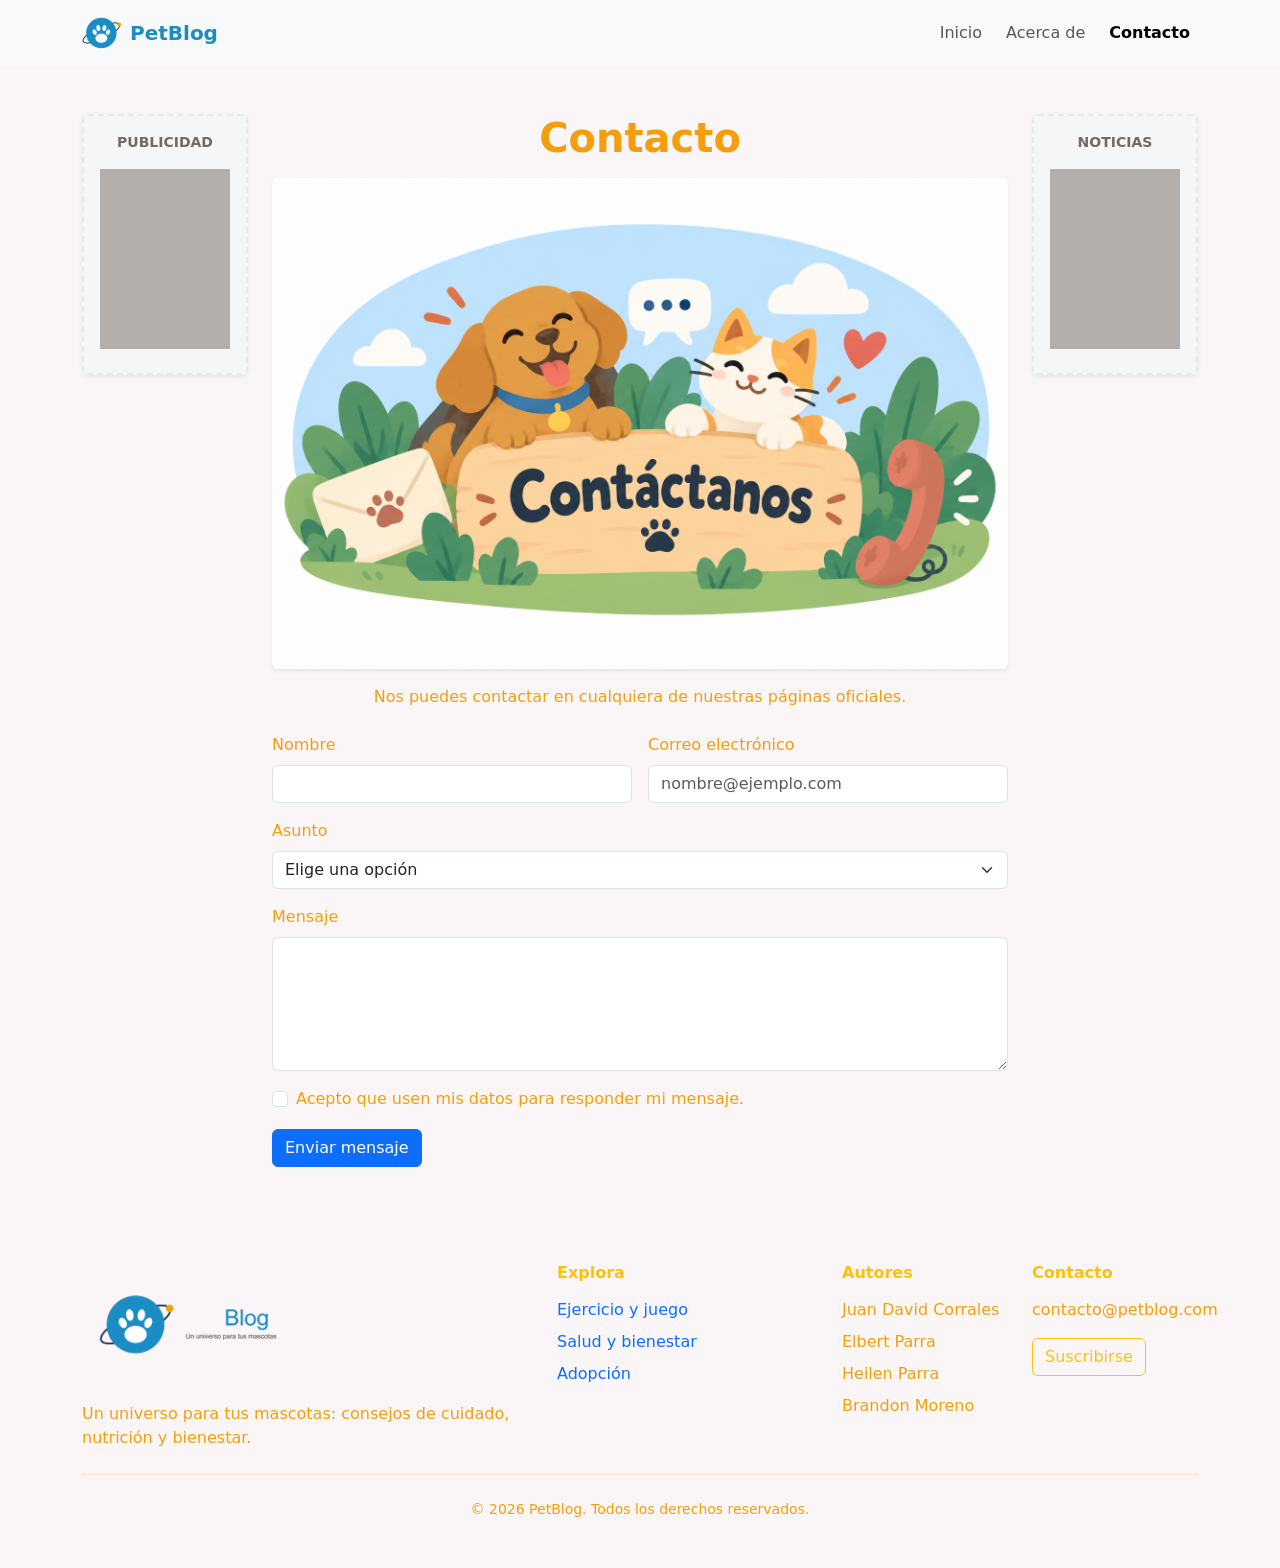
<file: index.html>
<!DOCTYPE html>
<html lang="es">
<head>
  <meta charset="UTF-8">
  <meta name="viewport" content="width=device-width, initial-scale=1.0">
  <title>Contacto | PetBlog</title>
  <link href="https://cdn.jsdelivr.net/npm/bootstrap@5.3.8/dist/css/bootstrap.min.css" rel="stylesheet" integrity="sha384-sRIl4kxILFvY47J16cr9ZwB07vP4J8+LH7qKQnuqkuIAvNWLzeN8tE5YBujZqJLB" crossorigin="anonymous">
  <link rel="stylesheet" href="style.css">
  <link rel="icon" href="img/favicon.ico">
</head>

<body>

  <nav class="navbar navbar-expand-lg bg-body-tertiary sticky-top">
    <div class="container">
      <a class="navbar-brand d-flex align-items-center gap-2" href="index.html">
        <img src="img/logo-icon.png" alt="Logo PetBlog" width="40" height="40">
        <span class="fw-semibold" style="color: #1B8CC4;">PetBlog</span>
      </a>

      <button class="navbar-toggler" type="button" data-bs-toggle="collapse" data-bs-target="#navbarNavAltMarkup" aria-controls="navbarNavAltMarkup" aria-expanded="false" aria-label="Abrir navegación">
        <span class="navbar-toggler-icon"></span>
      </button>

      <div class="collapse navbar-collapse" id="navbarNavAltMarkup">
        <div class="navbar-nav ms-lg-auto text-center gap-lg-2">
          <a class="nav-link" href="index.html">Inicio</a>
          <a class="nav-link" href="about.html">Acerca de</a>
          <a class="nav-link active fw-semibold" aria-current="page" href="contact.html">Contacto</a>
        </div>
      </div>
    </div>
  </nav>

  <main class="container my-5">

    <div class="row g-4">

      <aside class="col-12 col-md-2">
        <div class="aside-box p-3 text-center rounded shadow-sm">
          <small class="fw-bold text-uppercase d-block mb-2">Publicidad</small>
          <div class="placeholder-glow">
            <span class="placeholder col-12 my-2" style="height: 180px;"></span>
          </div>
        </div>
      </aside>

      <section class="col-12 col-md-8">

        <div class="text-center mb-4">
          <h1 class="fw-bold mb-3">Contacto</h1>
          <img src="img/contacto.jpg" class="img-fluid rounded shadow-sm mb-3" alt="Contacto PetBlog">
          <p class="mb-0">Nos puedes contactar en cualquiera de nuestras páginas oficiales.</p>
        </div>

        <form class="needs-validation" novalidate>

          <div class="row g-3">

            <div class="col-12 col-md-6">
              <label for="nombre" class="form-label">Nombre</label>
              <input type="text" class="form-control" id="nombre" name="nombre" required>
              <div class="invalid-feedback">Escribe tu nombre.</div>
            </div>

            <div class="col-12 col-md-6">
              <label for="email" class="form-label">Correo electrónico</label>
              <input type="email" class="form-control" id="email" name="email" placeholder="nombre@ejemplo.com" required>
              <div class="invalid-feedback">Escribe un correo válido.</div>
            </div>

            <div class="col-12">
              <label for="asunto" class="form-label">Asunto</label>
              <select class="form-select" id="asunto" name="asunto" required>
                <option value="" selected disabled>Elige una opción</option>
                <option>Consulta general</option>
                <option>Sugerir un tema para el blog</option>
                <option>Colaboración</option>
                <option>Otro</option>
              </select>
              <div class="invalid-feedback">Elige un asunto.</div>
            </div>

            <div class="col-12">
              <label for="mensaje" class="form-label">Mensaje</label>
              <textarea class="form-control" id="mensaje" name="mensaje" rows="5" required></textarea>
              <div class="invalid-feedback">Escribe tu mensaje.</div>
            </div>

            <div class="col-12">
              <div class="form-check">
                <input type="checkbox" class="form-check-input" id="acepto" required>
                <label class="form-check-label" for="acepto">
                  Acepto que usen mis datos para responder mi mensaje.
                </label>
                <div class="invalid-feedback">Debes aceptar para enviar.</div>
              </div>
            </div>

            <div class="col-12">
              <button type="submit" class="btn btn-primary">
                Enviar mensaje
              </button>
            </div>

          </div>

        </form>

      </section>

      <aside class="col-12 col-md-2">
        <div class="aside-box p-3 text-center rounded shadow-sm">
          <small class="fw-bold text-uppercase d-block mb-2">Noticias</small>
          <div class="placeholder-glow">
            <span class="placeholder col-12 my-2" style="height: 180px;"></span>
          </div>
        </div>
      </aside>

    </div>

  </main>

  <footer class="py-5">
    <div class="container">
      <div class="row g-4">

        <div class="col-12 col-md-5 text-center text-md-start">
          <img src="img/logo_pet_blog-Photoroom.png" alt="Logo PetBlog" class="img-fluid mb-3" style="max-width: 280px;">
          <p class="mb-0">Un universo para tus mascotas: consejos de cuidado, nutrición y bienestar.</p>
        </div>

        <div class="col-12 col-md-3">
          <h2 class="h6 fw-bold mb-3 text-warning">Explora</h2>
          <ul class="list-unstyled mb-0">
            <li class="mb-2"><a href="#" class="text-decoration-none">Ejercicio y juego</a></li>
            <li class="mb-2"><a href="#" class="text-decoration-none">Salud y bienestar</a></li>
            <li><a href="#" class="text-decoration-none">Adopción</a></li>
          </ul>
        </div>

        <div class="col-12 col-md-2">
          <h2 class="h6 fw-bold mb-3 text-warning">Autores</h2>
          <ul class="list-unstyled mb-0">
            <li class="mb-2">Juan David Corrales</li>
            <li class="mb-2">Elbert Parra</li>
            <li class="mb-2">Heilen Parra</li>
            <li>Brandon Moreno</li>
          </ul>
        </div>

        <div class="col-12 col-md-2">
          <h2 class="h6 fw-bold mb-3 text-warning">Contacto</h2>
          <p class="mb-3">contacto@petblog.com</p>
          <button id="boton-suscribirse" type="button" class="btn btn-outline-warning">Suscribirse</button>
        </div>

      </div>

      <hr class="my-4">

      <div class="text-center">
        <p class="small mb-0">© 2026 PetBlog. Todos los derechos reservados.</p>
      </div>
    </div>
  </footer>

  <script src="script.js"></script>

  <script src="https://cdn.jsdelivr.net/npm/bootstrap@5.3.8/dist/js/bootstrap.bundle.min.js" integrity="sha384-FKyoEForCGlyvwx9Hj09JcYn3nv7wiPVlz7YYwJrWVcXK/BmnVDxM+D2scQbITxI" crossorigin="anonymous"></script>

  <script>
    document.querySelectorAll('.needs-validation').forEach(form => {
      form.addEventListener('submit', e => {
        e.preventDefault();

        if (!form.checkValidity()) {
          form.classList.add('was-validated');
          return;
        }

        alert('¡Mensaje enviado! Te responderemos pronto.');
        form.reset();
        form.classList.remove('was-validated');
      });
    });
  </script>

</body>
</html>
</file>
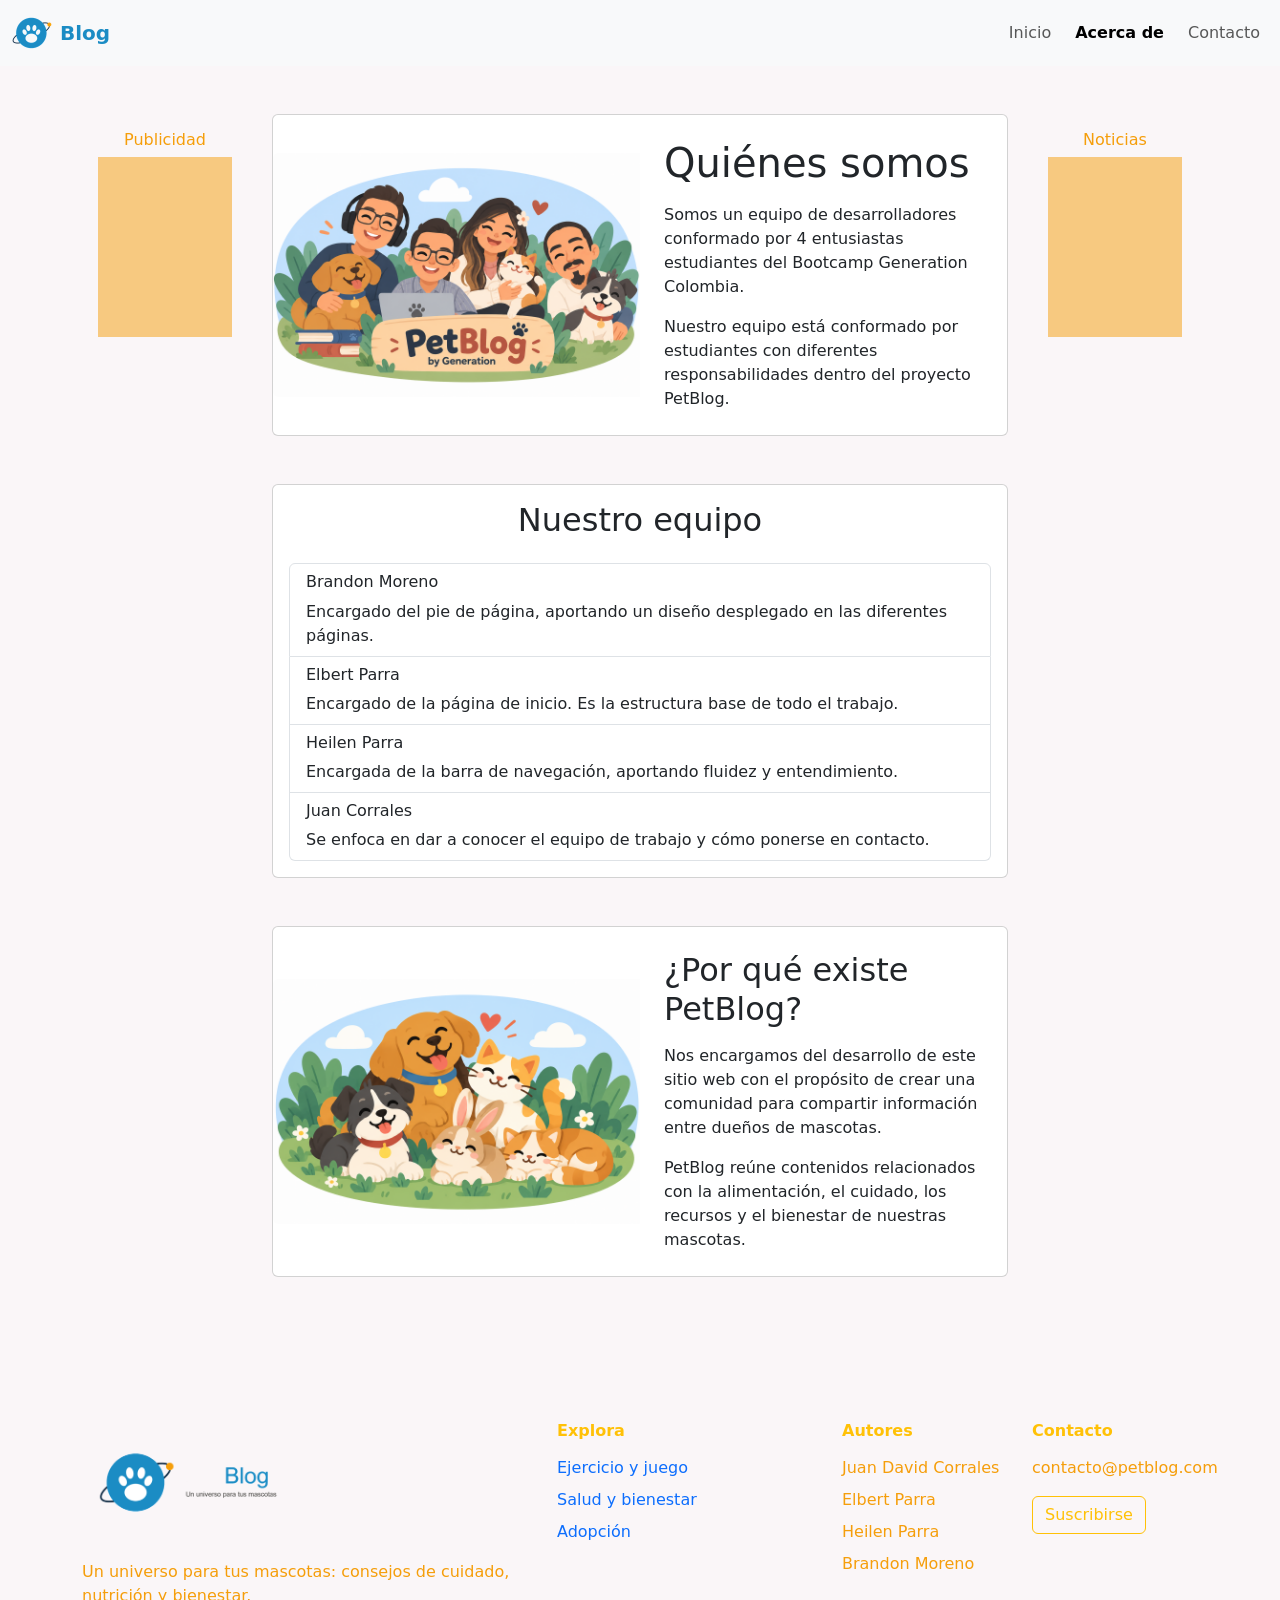
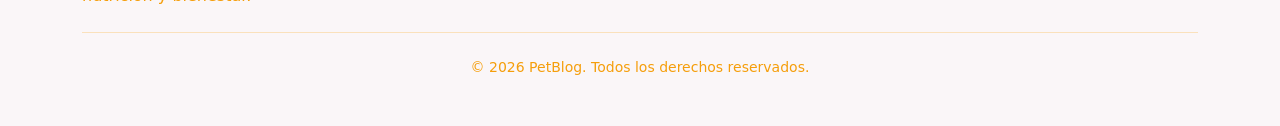
<file: about.html>
<!DOCTYPE html>
<html lang="es">
<head>
  <meta charset="UTF-8">
  <meta name="viewport" content="width=device-width, initial-scale=1.0">
  <title>Acerca de | PetBlog</title>
  <link href="https://cdn.jsdelivr.net/npm/bootstrap@5.3.8/dist/css/bootstrap.min.css" rel="stylesheet" integrity="sha384-sRIl4kxILFvY47J16cr9ZwB07vP4J8+LH7qKQnuqkuIAvNWLzeN8tE5YBujZqJLB" crossorigin="anonymous">
  <link rel="stylesheet" href="style.css">
  <link rel="icon" href="img/favicon.ico">
</head>
<body>
  <nav class="navbar navbar-expand-lg bg-body-tertiary">
    <div class="container-fluid">
      <a class="navbar-brand d-flex align-items-center gap-2" href="index.html">
        <img src="img/logo-icon.png" alt="" width="40" height="40">
        <span class="fw-semibold" style="color: #1B8CC4;">Blog</span>
      </a>
      <button class="navbar-toggler" type="button" data-bs-toggle="collapse" data-bs-target="#navbarNavAltMarkup" aria-controls="navbarNavAltMarkup" aria-expanded="false" aria-label="Toggle navigation">
        <span class="navbar-toggler-icon"></span>
      </button>
      <div class="collapse navbar-collapse" id="navbarNavAltMarkup">
        <div class="navbar-nav ms-lg-auto text-center gap-lg-2">
          <a class="nav-link" href="index.html">Inicio</a>
          <a class="nav-link active fw-semibold" aria-current="page" href="about.html">Acerca de</a>
          <a class="nav-link" href="contact.html">Contacto</a>
        </div>
      </div>
    </div>
  </nav>

<main class="container my-5">
  <div class="row">

    <aside class="col-md-2">
      <div class="p-3 text-center">
        <h6>Publicidad</h6>
        <div class="placeholder-glow">
          <span class="placeholder col-12" style="height: 180px;"></span>
        </div>
      </div>
    </aside>

<section class="col-md-8">

  <div class="card mb-5">
    <div class="row g-0 align-items-center">
      <div class="col-md-6">
        <img src="img/team1.png" class="img-fluid rounded-start" alt="Equipo de desarrolladores de PetBlog">
      </div>
      <div class="col-md-6 p-4">
        <h1 class="mb-3">Quiénes somos</h1>
        <p>
          Somos un equipo de desarrolladores conformado por 4 entusiastas
          estudiantes del Bootcamp Generation Colombia.
        </p>
        <p class="mb-0">
          Nuestro equipo está conformado por estudiantes con diferentes
          responsabilidades dentro del proyecto PetBlog.
        </p>
      </div>
    </div>
  </div>

  <div class="card mb-5">
    <div class="card-body">
      <h2 class="text-center mb-4">Nuestro equipo</h2>

      <div class="list-group">

        <div class="list-group-item">
          <h6>Brandon Moreno</h6>
          <p class="mb-0">
            Encargado del pie de página, aportando un diseño desplegado
            en las diferentes páginas.
          </p>
        </div>

        <div class="list-group-item">
          <h6>Elbert Parra</h6>
          <p class="mb-0">
            Encargado de la página de inicio. Es la estructura base de
            todo el trabajo.
          </p>
        </div>

        <div class="list-group-item">
          <h6>Heilen Parra</h6>
          <p class="mb-0">
            Encargada de la barra de navegación, aportando fluidez y
            entendimiento.
          </p>
        </div>

        <div class="list-group-item">
          <h6>Juan Corrales</h6>
          <p class="mb-0">
            Se enfoca en dar a conocer el equipo de trabajo y cómo
            ponerse en contacto.
          </p>
        </div>

      </div>
    </div>
  </div>

  <div class="card mb-5">
    <div class="row g-0 align-items-center">
      <div class="col-md-6">
        <img src="img/teampet.png" class="img-fluid rounded-start" alt="Comunidad PetBlog">
      </div>
      <div class="col-md-6 p-4">
        <h2 class="mb-3">¿Por qué existe PetBlog?</h2>
        <p>
          Nos encargamos del desarrollo de este sitio web con el propósito
          de crear una comunidad para compartir información entre dueños
          de mascotas.
        </p>
        <p class="mb-0">
          PetBlog reúne contenidos relacionados con la alimentación, el
          cuidado, los recursos y el bienestar de nuestras mascotas.
        </p>
      </div>
    </div>
  </div>

</section>   

    <aside class="col-md-2">
      <div class="p-3 text-center">
        <h6>Noticias</h6>
        <div class="placeholder-glow">
          <span class="placeholder col-12" style="height: 180px;"></span>
        </div>
      </div>
    </aside>

  </div>
</main>



  <footer class="py-5">
    <div class="container">
        <div class="row g-4">
            <div class="col-12 col-md-5 text-center text-md-start">
                <img src="img/logo_pet_blog-Photoroom.png" alt="Logo PetBlog" class="img-fluid mb-3" style="max-width: 280px;">
                <p class="mb-0">Un universo para tus mascotas: consejos de cuidado, nutrición y bienestar.</p>
            </div>

            <div class="col-12 col-md-3">
                <h2 class="h6 fw-bold mb-3 text-warning">Explora</h2>
                <ul class="list-unstyled mb-0">
                    <li class="mb-2"><a href="#" class="text-decoration-none">Ejercicio y juego</a></li>
                    <li class="mb-2"><a href="#" class="text-decoration-none">Salud y bienestar</a></li>
                    <li><a href="#" class="text-decoration-none">Adopción</a></li>
                </ul>
            </div>

            <div class="col-12 col-md-2">
                <h2 class="h6 fw-bold mb-3 text-warning">Autores</h2>
                <ul class="list-unstyled mb-0">
                    <li class="mb-2">Juan David Corrales</li>
                    <li class="mb-2">Elbert Parra</li>
                    <li class="mb-2">Heilen Parra</li>
                    <li>Brandon Moreno</li>
                </ul>
            </div>

            <div class="col-12 col-md-2">
                <h2 class="h6 fw-bold mb-3 text-warning">Contacto</h2>
                <p class="mb-3">contacto@petblog.com</p>
                <button id="boton-suscribirse" type="button" class="btn btn-outline-warning">Suscribirse</button>
            </div>
        </div>

        <hr class="my-4">

        <div class="text-center">
            <p class="small mb-0">© 2026 PetBlog. Todos los derechos reservados.</p>
        </div>
    </div>
</footer>

  <script src="script.js"></script>
  <script src="https://cdn.jsdelivr.net/npm/bootstrap@5.3.8/dist/js/bootstrap.bundle.min.js" integrity="sha384-FKyoEForCGlyvwx9Hj09JcYn3nv7wiPVlz7YYwJrWVcXK/BmnVDxM+D2scQbITxI" crossorigin="anonymous"></script>
</body>
</html>
</file>
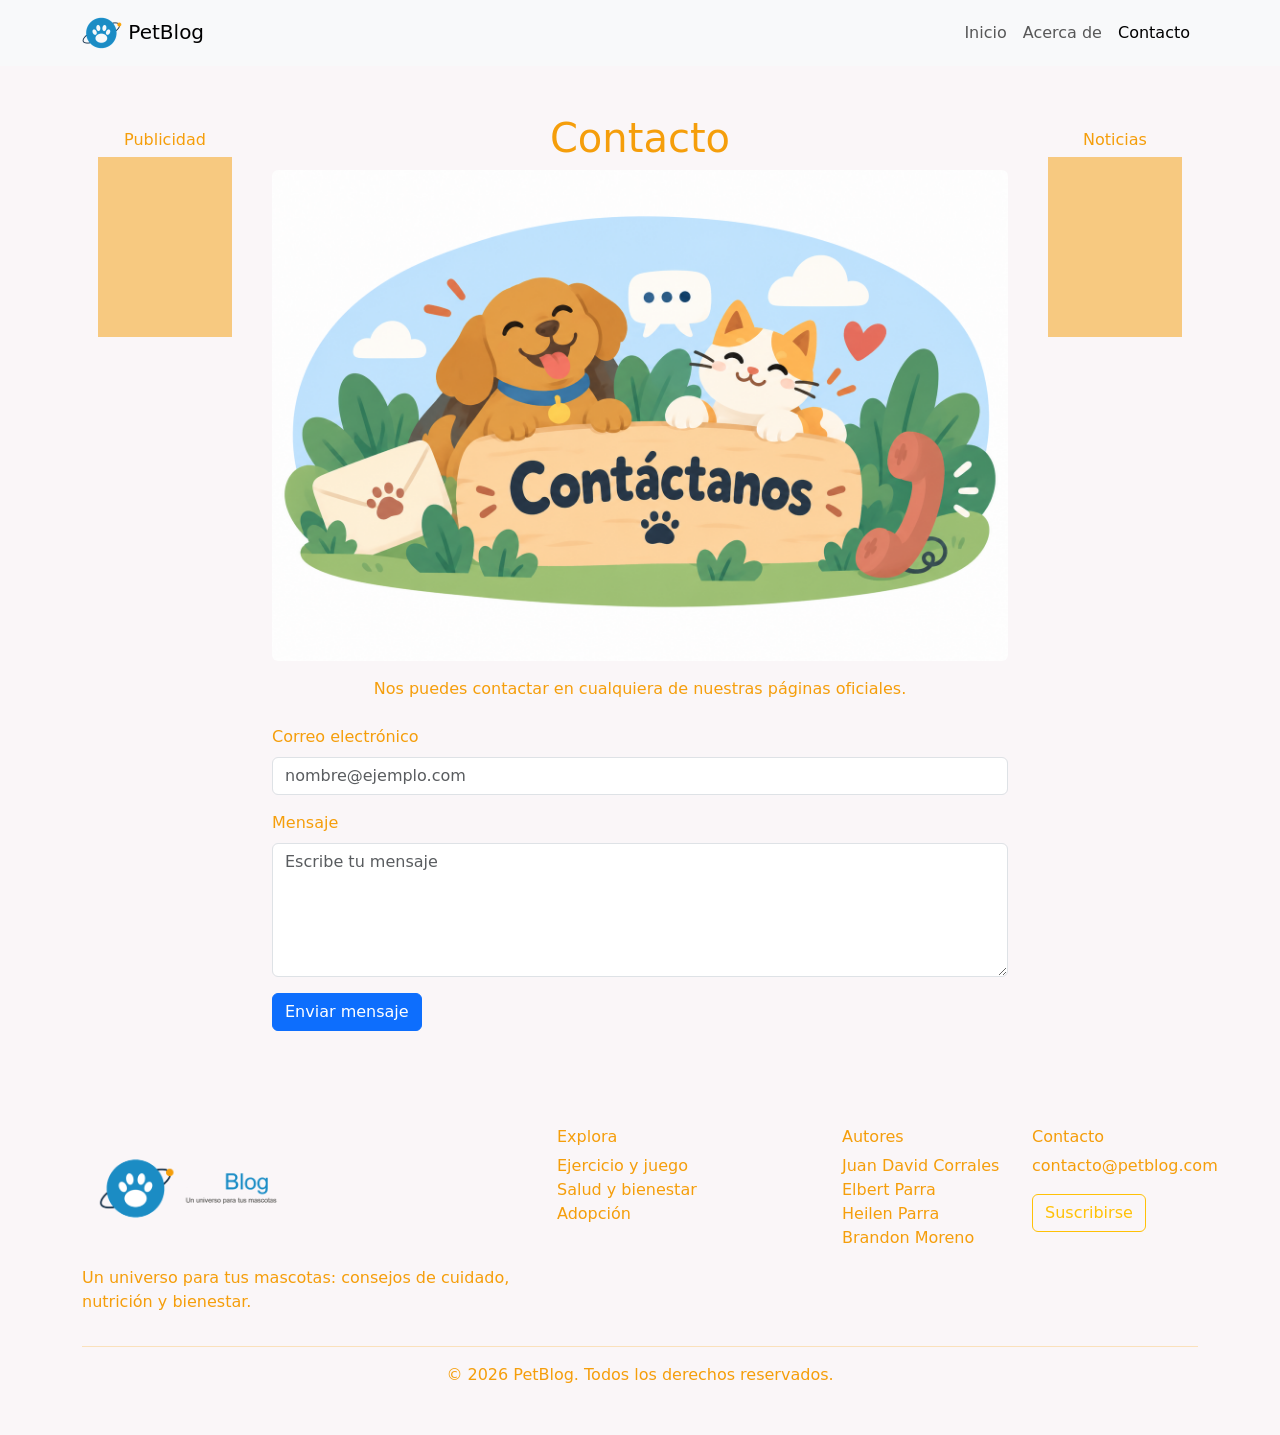
<file: contact.html>
<!DOCTYPE html>
<html lang="es">
<head>
  <meta charset="UTF-8">
  <meta name="viewport" content="width=device-width, initial-scale=1.0">
  <title>Contacto | PetBlog</title>
  <link href="https://cdn.jsdelivr.net/npm/bootstrap@5.3.8/dist/css/bootstrap.min.css" rel="stylesheet">
  <link rel="stylesheet" href="style.css">
  <link rel="icon" href="img/favicon.ico">
</head>

<body>

<nav class="navbar navbar-expand-lg bg-body-tertiary">
  <div class="container">
    <a class="navbar-brand" href="index.html">
      <img src="img/logo-icon.png" alt="Logo PetBlog" width="40" height="40">
      PetBlog
    </a>

    <button class="navbar-toggler" type="button" data-bs-toggle="collapse" data-bs-target="#navbarNav">
      <span class="navbar-toggler-icon"></span>
    </button>

    <div class="collapse navbar-collapse" id="navbarNav">
      <div class="navbar-nav ms-auto">
        <a class="nav-link" href="index.html">Inicio</a>
        <a class="nav-link" href="about.html">Acerca de</a>
        <a class="nav-link active" href="contact.html">Contacto</a>
      </div>
    </div>
  </div>
</nav>

<main class="container my-5">
  <div class="row">

    <aside class="col-md-2">
      <div class="p-3 text-center">
        <h6>Publicidad</h6>
        <div class="placeholder-glow">
          <span class="placeholder col-12" style="height: 180px;"></span>
        </div>
      </div>
    </aside>

    <section class="col-md-8">

      <div class="text-center mb-4">
        <h1>Contacto</h1>
        <img src="img/contacto.jpg" class="img-fluid rounded" alt="Contacto PetBlog">
        <p class="mt-3">Nos puedes contactar en cualquiera de nuestras páginas oficiales.</p>
      </div>

      <form id="contactForm">

        <div class="mb-3">
          <label for="email" class="form-label">Correo electrónico</label>
          <input type="email" class="form-control" id="email" placeholder="nombre@ejemplo.com" required>
        </div>

        <div class="mb-3">
          <label for="mensaje" class="form-label">Mensaje</label>
          <textarea class="form-control" id="mensaje" rows="5" placeholder="Escribe tu mensaje" required></textarea>
        </div>

        <button type="submit" class="btn btn-primary">Enviar mensaje</button>

      </form>

    </section>

    <aside class="col-md-2">
      <div class="p-3 text-center">
        <h6>Noticias</h6>
        <div class="placeholder-glow">
          <span class="placeholder col-12" style="height: 180px;"></span>
        </div>
      </div>
    </aside>

  </div>
</main>

<footer class="py-5">
  <div class="container">

    <div class="row">

      <div class="col-md-5">
        <img src="img/logo_pet_blog-Photoroom.png" alt="Logo PetBlog" class="img-fluid mb-3" style="max-width: 280px;">
        <p>Un universo para tus mascotas: consejos de cuidado, nutrición y bienestar.</p>
      </div>

      <div class="col-md-3">
        <h6>Explora</h6>
        <ul class="list-unstyled">
          <li>Ejercicio y juego</li>
          <li>Salud y bienestar</li>
          <li>Adopción</li>
        </ul>
      </div>

      <div class="col-md-2">
        <h6>Autores</h6>
        <ul class="list-unstyled">
          <li>Juan David Corrales</li>
          <li>Elbert Parra</li>
          <li>Heilen Parra</li>
          <li>Brandon Moreno</li>
        </ul>
      </div>

      <div class="col-md-2">
        <h6>Contacto</h6>
        <p>contacto@petblog.com</p>
        <button class="btn btn-outline-warning">Suscribirse</button>
      </div>

    </div>

    <hr>

    <p class="text-center mb-0">© 2026 PetBlog. Todos los derechos reservados.</p>

  </div>
</footer>

<script src="https://cdn.jsdelivr.net/npm/bootstrap@5.3.8/dist/js/bootstrap.bundle.min.js"></script>

<script>
  const formulario = document.getElementById("contactForm");

  formulario.addEventListener("submit", function(event) {
    event.preventDefault();
    alert("¡Mensaje enviado! Te responderemos pronto.");
    formulario.reset();
  });
</script>

</body>
</html>
</file>
<file: style.css>
:root {
  --azul-noche: #0F2A43;      /* Títulos y texto */
  --azul-cielo: #1B8CC4;      /* Subtítulos, enlaces, botones */
  --azul-niebla: #D6ECF7;     /* Etiquetas y hover */
  --naranja-galleta: #F59E0B; /* Acento y llamadas a la acción */
  --gris-nube: #F4F6F8;       /* Fondo de la página */
  --blanco: #FFFFFF;          /* Tarjetas de los artículos */
  --gris-pizarra: #5B6B7B;    /* Texto secundario */
}

body {
  font-family: system-ui, -apple-system, "Segoe UI", Roboto, sans-serif;
  background-color: #FAF6F8;
  color: #F59E0B;
  min-height: 100vh;
  display: flex;
  flex-direction: column;
}

main {
  flex: 1;
}

.post,
.aside-box,
.post .card {
  background-color: #F4F6F8;
}

.heroBadge {
  display: inline-block;
  background-color: #FFE8D6;
  color: #E07A5F;
  font-weight: 700;
  font-size: 0.85rem;
  letter-spacing: 0.5px;
  padding: 8px 16px;
  border-radius: 50px;
  margin-bottom: 20px;
}

.heroTextTitle {
  color: #0f2a43;
}

.heroTextText {
  color: #1B8CC4;
}

.heroImages {
  position: relative;
  height: 320px;
  width: 100%;
  max-width: 340px;
  margin: 0 auto;
}

.heroImagesBackgroundOne {
  position: absolute;
  width: 180px;
  height: 180px;
  background-color: #F4F6F8;
  border-radius: 50%;
  top: 10px;
  left: 10px;
  opacity: 0.6;
}

.heroImagesBackgoundTwo {
  position: absolute;
  width: 140px;
  height: 140px;
  background-color: #F4F6F8;
  border-radius: 50%;
  bottom: 10px;
  right: 10px;
  opacity: 0.7;
}

.heroImage {
  position: absolute;
  z-index: 2;
  overflow: hidden;
  border: 4px solid #FFFFFF;
  box-shadow: 0 10px 20px rgba(0, 0, 0, 0.05);
  transition: transform 0.3s ease;
}

.heroImage:hover {
  transform: scale(1.05);
}

.imageDog {
  width: 140px;
  height: 180px;
  border-radius: 90px;
  top: 10px;
  left: 30px;
}

.imageCat {
  width: 110px;
  height: 130px;
  border-radius: 60px;
  top: 20px;
  right: 20px;
}

.imageRabbit {
  width: 120px;
  height: 120px;
  border-radius: 50%;
  bottom: 10px;
  left: 100px;
}

.post-card-img {
  height: 160px;
  object-fit: cover;
}

.post .card {
  transition: transform 0.2s ease, box-shadow 0.2s ease;
}

.post .card:hover {
  transform: translateY(-4px);
  box-shadow: 0 0.5rem 1rem rgba(0, 0, 0, 0.1) !important;
}

.read-more {
  color: #1B8CC4;
}

.read-more:hover {
  color: #0f2a43;
}

.aside-box {
  border: 2px dashed #E2ECE9;
  min-height: 250px;
  color: #736B63;
}

.piePagina {
  background-color: #0F2A43;
  color: #1B8CC4;
  padding: 40px 0;
}
</file>
